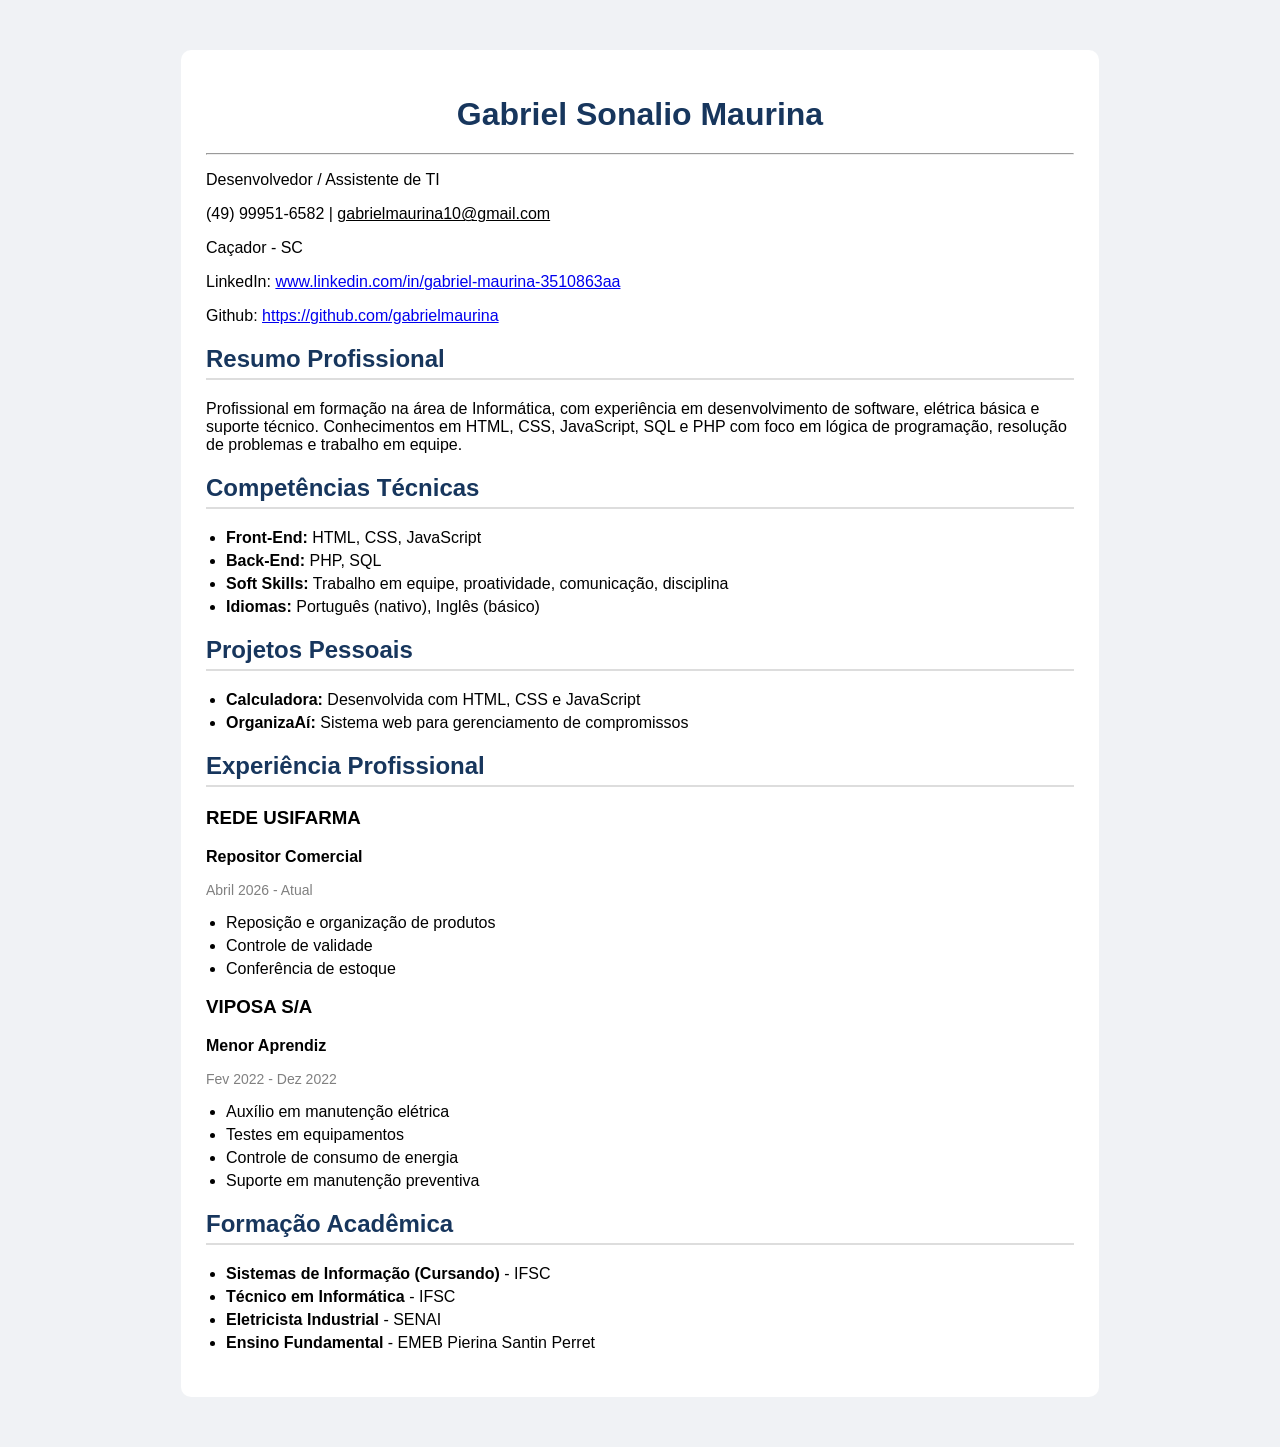
<file: index.html>
<!DOCTYPE html>
<html lang="pt-br">

<head>
    <meta charset="UTF-8">
    <title>Currículo - Gabriel Maurina</title>
    <link rel="stylesheet" href="styles.css">
</head>

<body>

    <div class="container">

        <header>
            <h1>Gabriel Sonalio Maurina</h1>
        </header>
        <hr>
        <p>Desenvolvedor / Assistente de TI</p>
        <p>(49) 99951-6582 | <u>gabrielmaurina10@gmail.com</u></p>
        <p>Caçador - SC</p>
        <p>LinkedIn: <a href="https://www.linkedin.com/in/gabriel-maurina-3510863aa/" target="_blank">
                www.linkedin.com/in/gabriel-maurina-3510863aa</a></p>
        <p>Github: <a href=" https://github.com/gabrielmaurina" target="_blank"> https://github.com/gabrielmaurina</a>
        </p>

        <section>
            <h2>Resumo Profissional</h2>
            <p>
                Profissional em formação na área de Informática, com experiência em desenvolvimento de software,
                elétrica básica e suporte técnico. Conhecimentos em HTML, CSS, JavaScript, SQL e PHP com foco em lógica
                de programação,
                resolução de problemas e trabalho em equipe.
            </p>
        </section>

        <section>
            <h2>Competências Técnicas</h2>
            <ul>
                <li><strong>Front-End:</strong> HTML, CSS, JavaScript</li>
                <li><strong>Back-End:</strong> PHP, SQL</li>
                <li><strong>Soft Skills:</strong> Trabalho em equipe, proatividade, comunicação, disciplina</li>
                <li><strong>Idiomas:</strong> Português (nativo), Inglês (básico)</li>
            </ul>
        </section>

        <section>
            <h2>Projetos Pessoais</h2>
            <ul>
                <li><strong>Calculadora:</strong> Desenvolvida com HTML, CSS e JavaScript</li>
                <li><strong>OrganizaAí:</strong> Sistema web para gerenciamento de compromissos</li>
            </ul>
        </section>

        <section>
            <h2>Experiência Profissional</h2>

            <div class="job">
                <h3>REDE USIFARMA</h3>
                <p class="cargo">Repositor Comercial</p>
                <p class="data">Abril 2026 - Atual</p>
                <ul>
                    <li>Reposição e organização de produtos</li>
                    <li>Controle de validade</li>
                    <li>Conferência de estoque</li>
                </ul>
            </div>

            <div class="job">
                <h3>VIPOSA S/A</h3>
                <p class="cargo">Menor Aprendiz</p>
                <p class="data">Fev 2022 - Dez 2022</p>
                <ul>
                    <li>Auxílio em manutenção elétrica</li>
                    <li>Testes em equipamentos</li>
                    <li>Controle de consumo de energia</li>
                    <li>Suporte em manutenção preventiva</li>
                </ul>
            </div>

        </section>

        <section>
            <h2>Formação Acadêmica</h2>
            <ul>
                <li><strong>Sistemas de Informação (Cursando)</strong> - IFSC</li>
                <li><strong>Técnico em Informática</strong> - IFSC</li>
                <li><strong>Eletricista Industrial</strong> - SENAI</li>
                <li><strong>Ensino Fundamental</strong> - EMEB Pierina Santin Perret</li>
            </ul>
        </section>

    </div>

</body>

</html>
</file>
<file: styles.css>
body {
    font-family: Arial, sans-serif;
    background: #f0f2f5;
    margin: 0;
}

html{
    padding: 20px;
}

.container {
    width: 70%;
    margin: 30px auto;
    background: white;
    padding: 25px;
    border-radius: 10px;   
}


header {
    text-align: center;
    margin-bottom: 20px;
}

h1 {
    margin-bottom: 5px;
    color: #17365d;
}

h2 {
    border-bottom: 2px solid #ddd;
    padding-bottom: 5px;
    color: #17365d;
}

hr{
    color: #17365d;
}

section {
    margin-bottom: 20px;
}

.job {
    margin-bottom: 15px;
}

.cargo {
    font-weight: bold;
}

.data {
    color: gray;
    font-size: 14px;
}

ul {
    padding-left: 20px;
}

li {
    margin-bottom: 5px;
}
</file>
